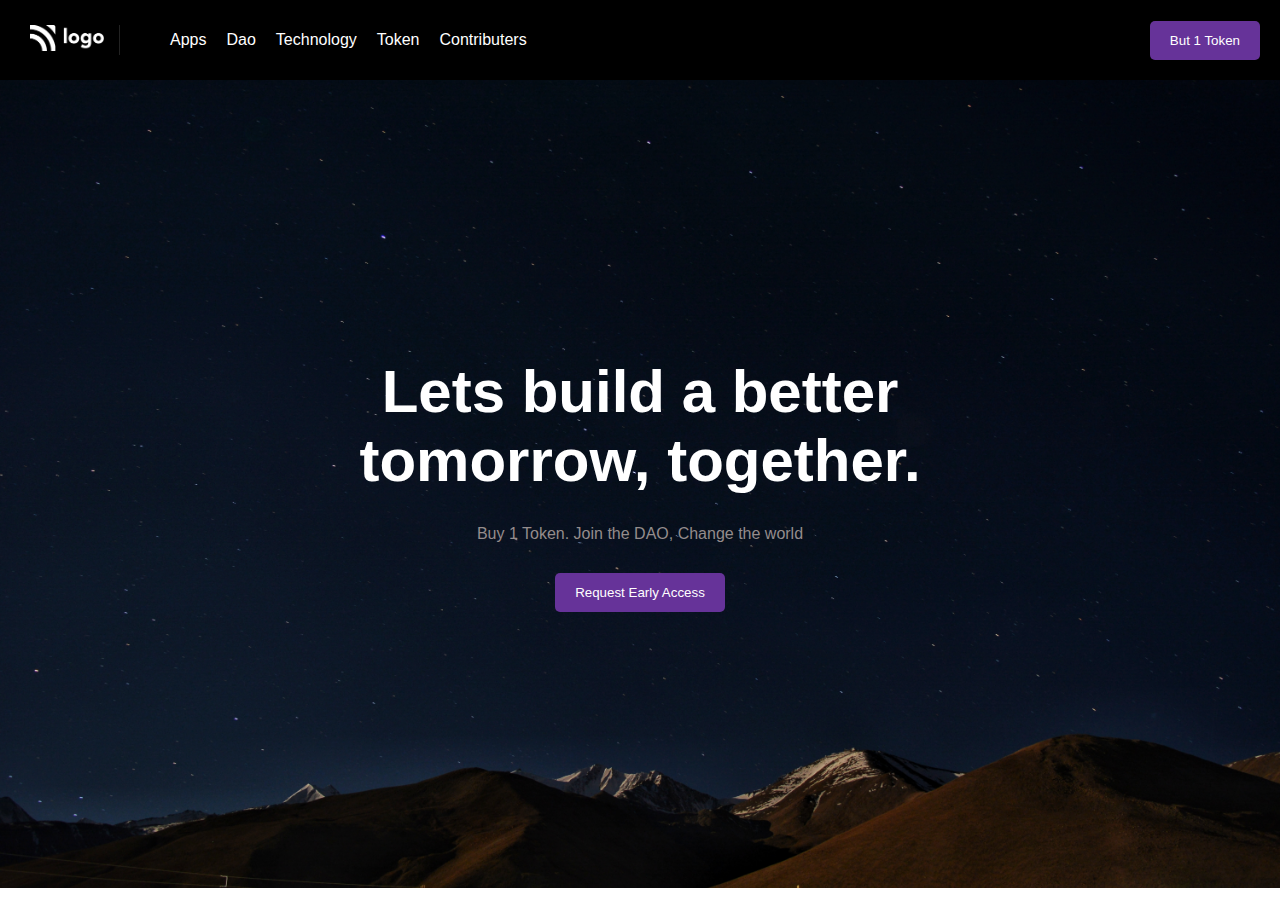
<file: index.html>
<!DOCTYPE html>
<html lang="en">

<head>
    <meta charset="UTF-8">
    <meta name="viewport" content="width=device-width, initial-scale=1.0">
    <title>Document</title>
    <link rel="stylesheet" href="./style.css">
</head>

<body>
    <main class="container">
        <nav class="navbar">

            <a href="/" class="logo">
                <img src="./white-logo.png" alt="">
            </a>

            <ul class="navlist">
                <li>
                    <a href="#">Apps</a>
                </li>
                <li>
                    <a href="#">Dao</a>
                </li>
                <li>
                    <a href="#">Technology</a>
                </li>
                <li>
                    <a href="#">Token</a>
                </li>
                <li>
                    <a href="#">Contributers</a>
                </li>
            </ul>

            <button class="btn">But 1 Token</button>
        </nav>

        <div class="hero">
            <h1>Lets build a better tomorrow, together.</h1>
            <p>Buy 1 Token. Join the DAO, Change the world</p>
            <button class="btn big">Request Early Access</button>
        </div>
    </main>
</body>

</html>
</file>
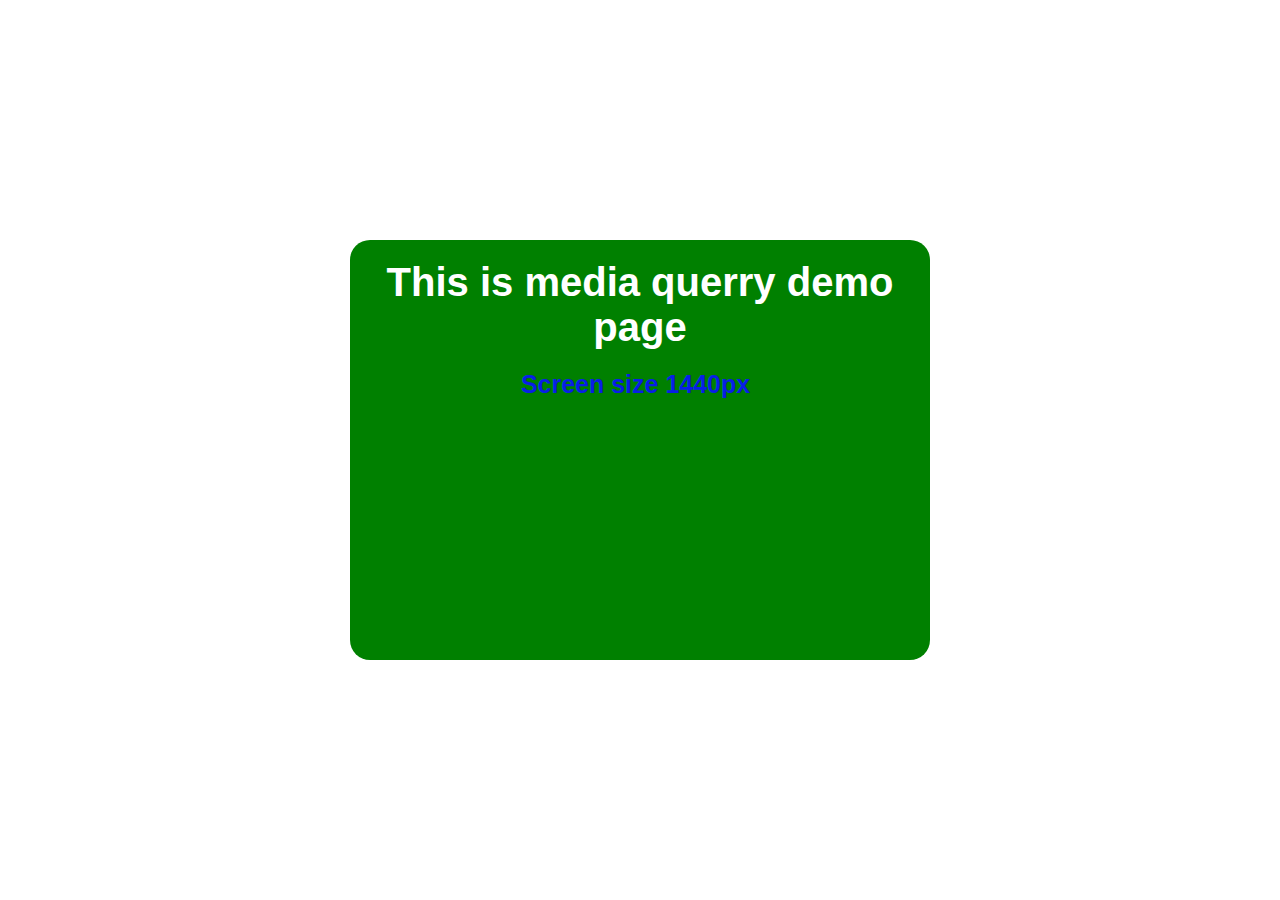
<file: mediaquerry/index.html>
<!DOCTYPE html>
<html lang="en">

<head>
    <meta charset="UTF-8">
    <meta name="viewport" content="width=device-width, initial-scale=1.0">
    <title>Media querry</title>
    <link rel="stylesheet" href="./style.css">
</head>

<body>
    <div class="container">
        <h1>This is media querry demo page</h1>
    </div>
</body>

</html>
</file>
<file: style.css>
*,
::before,
::after {
    margin: 0;
    padding: 0;
    box-sizing: border-box;
}

body {
    width: 100%;
    height: 100vh;
    font-family: sans-serif;
}

nav {
    height: 80px;
    position: relative;
    background-color: #000;
    display: flex;
    align-items: center;
    /* justify-content: space-between; */
    padding: 5px 30px;
    gap: 50px;
}

.logo {
    width: 90px;
    border-right: 1px solid #222;
    padding-right: 15px;
}

.logo img {
    width: 100%;
}

.navlist {
    display: flex;
    align-items: center;
    gap: 20px;
}

.navlist li {
    list-style: none;
}

.navlist li a {
    color: white;
    text-decoration: none;
}

.hero {
    background-image: url('./nature.jpg');
    background-position: center;
    background-size: cover;
    background-repeat: no-repeat;
    display: flex;
    align-items: center;
    justify-content: center;
    height: 89.8vh;
    width: 100%;
    flex-direction: column;
}

.hero h1 {
    font-size: 60px;
    text-align: center;
    color: white;
    width: 60%;
}

.hero p {
    padding: 30px;
    color: #948c8c;
}

.navbar .btn {
    position: absolute;
    right: 20px;
}

.btn {
    padding: 12px 20px;
    border-radius: 5px;
    border: none;
    cursor: pointer;
    color: white;
    background-color: rebeccapurple;
    font-family: sans-serif;
}
</file>
<file: mediaquerry/style.css>
*,
::before,
::after {
    margin: 0;
    padding: 0;
    box-sizing: border-box;
}

body {
    width: 100%;
    height: 100vh;
    display: flex;
    align-items: center;
    justify-content: center;
}

.container {
    width: 600px;
    height: 420px;
    background-color: rgb(34, 207, 155);
    border-radius: 20px;
}

.container h1 {
    font-size: 45px;
    text-align: center;
    padding: 20px;
    font-family: sans-serif;
}

@media screen and (max-width : 1440px) {
    .container {
        width: 580px;
        height: 400;
        background-color: green;
        color: white;
    }

    .container h1 {
        font-size: 40px;
        position: relative;
    }

    .container h1::after {
        content: "Screen size 1440px";
        position: absolute;
        top: 100%;
        right: 31%;
        color: rgb(8, 30, 231);
        font-size: 25px;
    }
}

@media screen and (max-width : 1024px) {
    .container {
        width: 500px;
        height: 320;
        background-color: rgb(216, 141, 2);
        color: white;
    }

    .container h1 {
        font-size: 35px;
        position: relative;
    }

    .container h1::after {
        content: "Screen size 1024px";
        position: absolute;
        top: 100%;
        right: 31%;
        color: rgb(0, 0, 0);
        font-size: 25px;
    }
}

@media screen and (max-width : 768px) {
    .container {
        width: 450px;
        height: 300px;
        background-color: rgb(12, 225, 233);
        color: black;
    }

    .container h1 {
        font-size: 30px;
        position: relative;
    }

    .container h1::after {
        content: "Screen size 768px";
        position: absolute;
        top: 100%;
        right: 31%;
        color: rgb(0, 0, 0);
        font-size: 20px;
    }
}

@media screen and (max-width : 425px) {
    .container {
        width: 400px;
        height: 250px;
        background-color: rgb(233, 12, 12);
        color: white;
    }

    .container h1 {
        font-size: 25px;
        position: relative;
    }

    .container h1::after {
        content: "Screen size 425px";
        position: absolute;
        top: 100%;
        right: 31%;
        color: rgb(0, 0, 0);
        font-size: 18px;
    }
}
</file>
